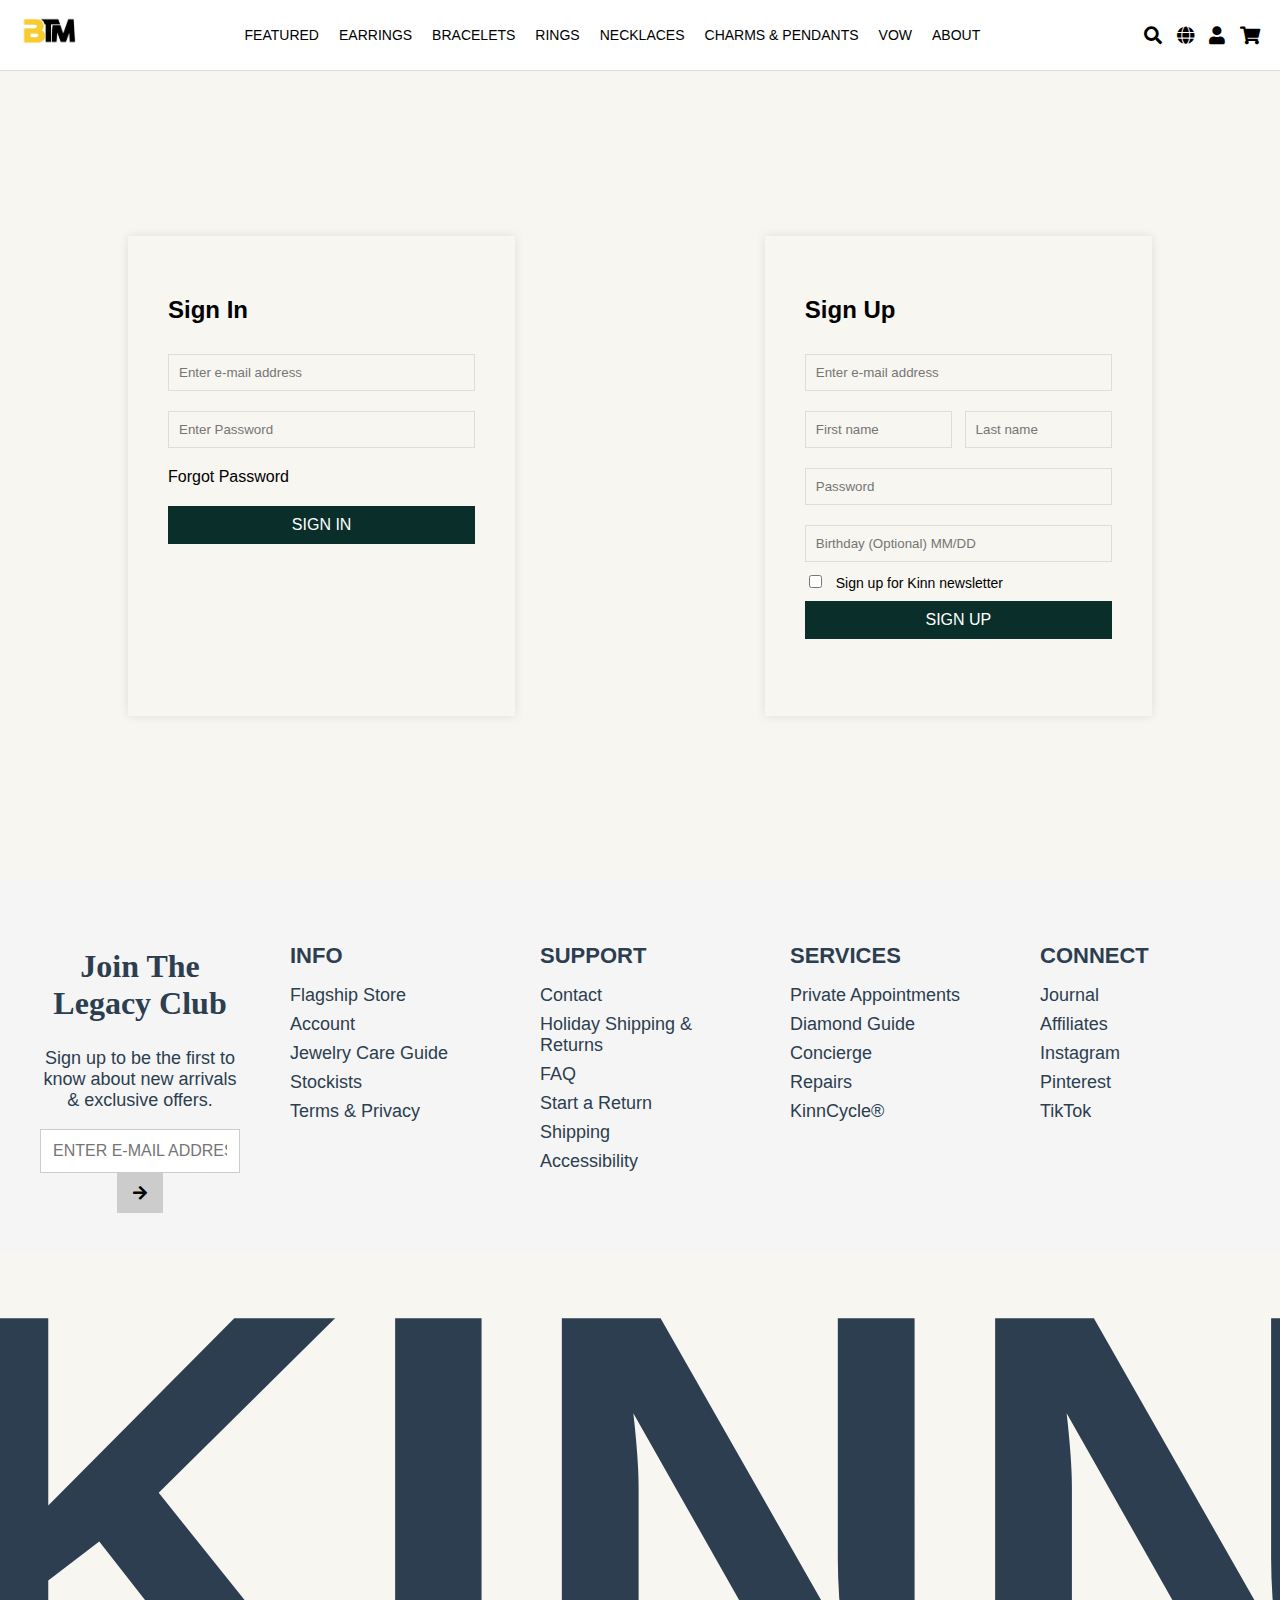
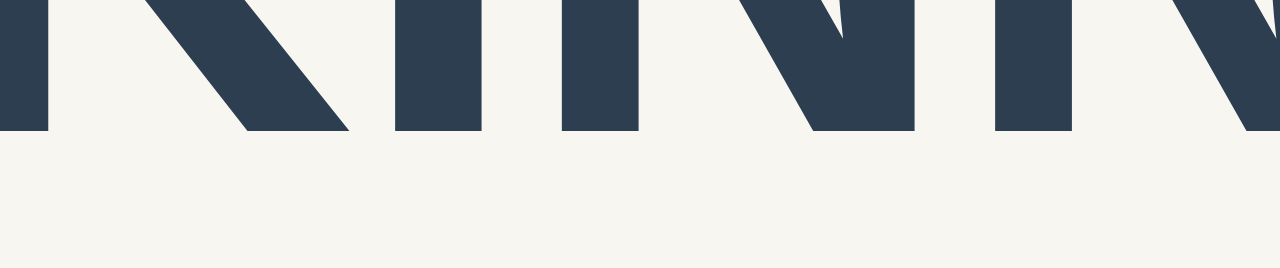
<file: User-login/userlogin.html>
<html>
<head>
    <title>Sign In / Sign Up</title>
    <link rel="stylesheet" href="https://cdnjs.cloudflare.com/ajax/libs/font-awesome/5.15.3/css/all.min.css">
    <link rel="stylesheet" href="userlogin.css">
</head>
<body>
    <div class="navbar">
        <div class="logo">
            <img src="../images/BTM_logo.png" alt="BTM Logo">
        </div>
        <div class="nav-links">
            <a href="#">
                FEATURED
            </a>
            <a href="../Earings/earings.html">
                EARRINGS
            </a>
            <a href="../Bracelets/Bracelet.html">
                BRACELETS
            </a>
            <a href="../Rings/Rings.html">
                RINGS
            </a>
            <a href="../Necklaces/Necklace.html">
                NECKLACES
            </a>
            <a href="../Pendents/Pendent.html">
                CHARMS &amp; PENDANTS
            </a>
            <a href="#">
                VOW
            </a>
            <a href="#">
                ABOUT
            </a>
        </div>
        <div class="nav-icons">
            <i class="fas fa-search">
            </i>
            <i class="fas fa-globe">
            </i>
            <a href="userlogin.html"> <i class="fas fa-user">
            </i></a>
            <i class="fas fa-shopping-cart">
            </i>
        </div>
    </div>

<div class="wrapper">
    <div class="login-box">
        <div class="form-contner">
            <h2>Sign In</h2>
            <input type="email" placeholder="Enter e-mail address">
            <input type="password" placeholder="Enter Password">
            <a href="#">Forgot Password</a>
            <button>SIGN IN</button>
        </div>
        <div class="form-contner">
            <h2>Sign Up</h2>
            <input type="email" placeholder="Enter e-mail address">
            <div style="display: flex; justify-content: space-between;">
                <input type="text" placeholder="First name" style="width: 48%;">
                <input type="text" placeholder="Last name" style="width: 48%;">
            </div>
            <input type="password" placeholder="Password">
            <input type="text" placeholder="Birthday (Optional) MM/DD">
            <label>
                <input type="checkbox"> Sign up for Kinn newsletter
            </label>
            <button>SIGN UP</button>
        </div>
    </div></div>




    <div class="legacy-footer-container">
        <!-- Legacy Club Section -->
        <div class="ctent">
            <h2>Join The Legacy Club</h2>
            <p>Sign up to be the first to know about new arrivals & exclusive offers.</p>
            <div class="email-signup">
                <input type="email" placeholder="ENTER E-MAIL ADDRESS">
                <button><i class="fas fa-arrow-right"></i></button>
            </div>
        </div>

        <!-- Footer Sections -->
        <div class="footer">
            <div>
                <h3>INFO</h3>
                <ul>
                    <li><a href="#">Flagship Store</a></li>
                    <li><a href="#">Account</a></li>
                    <li><a href="#">Jewelry Care Guide</a></li>
                    <li><a href="#">Stockists</a></li>
                    <li><a href="#">Terms & Privacy</a></li>
                </ul>
            </div>
            <div>
                <h3>SUPPORT</h3>
                <ul>
                    <li><a href="#">Contact</a></li>
                    <li><a href="#">Holiday Shipping & Returns</a></li>
                    <li><a href="#">FAQ</a></li>
                    <li><a href="#">Start a Return</a></li>
                    <li><a href="#">Shipping</a></li>
                    <li><a href="#">Accessibility</a></li>
                </ul>
            </div>
            <div>
                <h3>SERVICES</h3>
                <ul>
                    <li><a href="#">Private Appointments</a></li>
                    <li><a href="#">Diamond Guide</a></li>
                    <li><a href="#">Concierge</a></li>
                    <li><a href="#">Repairs</a></li>
                    <li><a href="#">KinnCycle®</a></li>
                </ul>
            </div>
            <div>
                <h3>CONNECT</h3>
                <ul>
                    <li><a href="#">Journal</a></li>
                    <li><a href="#">Affiliates</a></li>
                    <li><a href="#">Instagram</a></li>
                    <li><a href="#">Pinterest</a></li>
                    <li><a href="#">TikTok</a></li>
                </ul>
            </div>
        </div>
    </div>

    <h1 class="brand-name">KINN</h1>

</body>
</html>
</file>
<file: User-login/userlogin.css>
body {
    font-family: 'Arial', sans-serif;
    background-color: #f8f6f1;
    margin: 0;
    padding: 0;
    
}
.navbar {
    display: flex;
    justify-content: space-between;
    align-items: center;
    padding: 10px 20px;
    background-color: #fff;
    border-bottom: 1px solid #ddd;
}

.navbar .logo img {
    height: 50px;
}

.navbar .nav-links {
    display: flex;
    gap: 20px;
}

.navbar .nav-links a {
    text-decoration: none;
    color: #000;
    font-size: 14px;
}

.navbar .nav-icons {
    display: flex;
    gap: 15px;
}

.navbar .nav-icons i {
    font-size: 18px;
    color: #000;
}
.wrapper{
    display: flex;
    align-items: center;
    justify-content: center;
    height: 90vh;
}
.login-box {
    display: flex;
    justify-content: space-between;
    width: 80%;
    max-width: 1200px;
}
.form-contner {
    /* background-color: #fff; */
    padding: 40px;
    box-shadow: 0 0 10px rgba(0, 0, 0, 0.1);
    width: 30%;
    height: 400px;

}
.form-contner h2 {
    font-size: 24px;
    margin-bottom: 20px;
}
.form-contner input[type="text"],
.form-contner input[type="password"],
.form-contner input[type="email"],
.form-contner input[type="date"] {
    width: 100%;
    padding: 10px;
    margin: 10px 0;
    border: 1px solid #ddd;
    background-color: #f8f6f1;
}
.form-contner input[type="checkbox"] {
    margin-right: 10px;
}
.form-contner label {
    font-size: 14px;
}
.form-contner a {
    display: block;
    margin: 10px 0;
    color: #000;
    text-decoration: none;
   
}
.form-contner:nth-child(1){
    margin-right: 20px;
}
.form-contner button {
    width: 100%;
    padding: 10px;
    background-color: #0a2f2b;
    color: #fff;
    border: none;
    cursor: pointer;
    font-size: 16px;
    margin-top: 10px;
}
.form-contner button:hover {
    background-color: #08322a;
}
@media (max-width: 768px) {
    .contner {
        flex-direction: column;
        align-items: center;
      
    }
    .form-contner {
        width: 80%;
        margin-bottom: 20px;
        flex-wrap: wrap;
    }
}



.legacy-footer-container {
    display: flex;
    justify-content: space-between;
    align-items: flex-start;
    /* Aligns all columns at the top */
    flex-wrap: wrap;
    padding: 40px;
    background-color: #f5f5f5;
    gap: 50px;
}

/* Styling for the Legacy Club Section */
.ctent {
    text-align: center;
    max-width: 300px;
    flex: 1;
}

.ctent h2 {
    font-family: 'Georgia', serif;
    font-size: 32px;
    color: #2c3e50;
}

.ctent p {
    font-size: 18px;
    color: #2c3e50;
}

.email-signup input[type="email"] {
    padding: 12px;
    font-size: 16px;
    border: 1px solid #ccc;
    width: 200px;
}

.email-signup button {
    padding: 12px 16px;
    font-size: 16px;
    background-color: #ccc;
    border: none;
    cursor: pointer;
}

/* Footer containing 4 sections */
.footer {
    display: flex;
    justify-content: space-between;
    width: 100%;
    max-width: 1100px;
    flex: 3;
    gap: 50px;
    /* Adds spacing between all columns */
}

.footer div {
    text-align: left;
    flex: 1;
    min-width: 200px;
}

.footer h3 {
    font-size: 22px;
    color: #2c3e50;
    margin-bottom: 12px;
}

.footer ul {
    list-style: none;
    padding: 0;
}

.footer ul li {
    margin-bottom: 8px;
}

.footer ul li a {
    text-decoration: none;
    color: #2c3e50;
    font-size: 18px;
}

.footer ul li a:hover {
    text-decoration: underline;
}

/* Full-screen brand name */
.brand-name {
    height: 60vh;
    width: 100%;
    display: flex;
    align-items: center;
    justify-content: center;
    font-size: 600px;
    /* Scales based on viewport width */
    font-weight: bold;
    text-transform: uppercase;
    color: #2c3e50;
    margin: 0;
    padding: 0;
    padding-left: 15px;

}


@media (max-width: 1024px) {
    .legacy-footer-container {
        flex-direction: column;
        align-items: center;
        text-align: center;
    }

    .footer {
        flex-direction: column;
        align-items: center;
    }

    .footer div {
        text-align: center;
        min-width: unset;
    }

    .brand-name {
        font-size: 20vw;
        /* Bigger text on smaller screens */
    }
}
</file>
